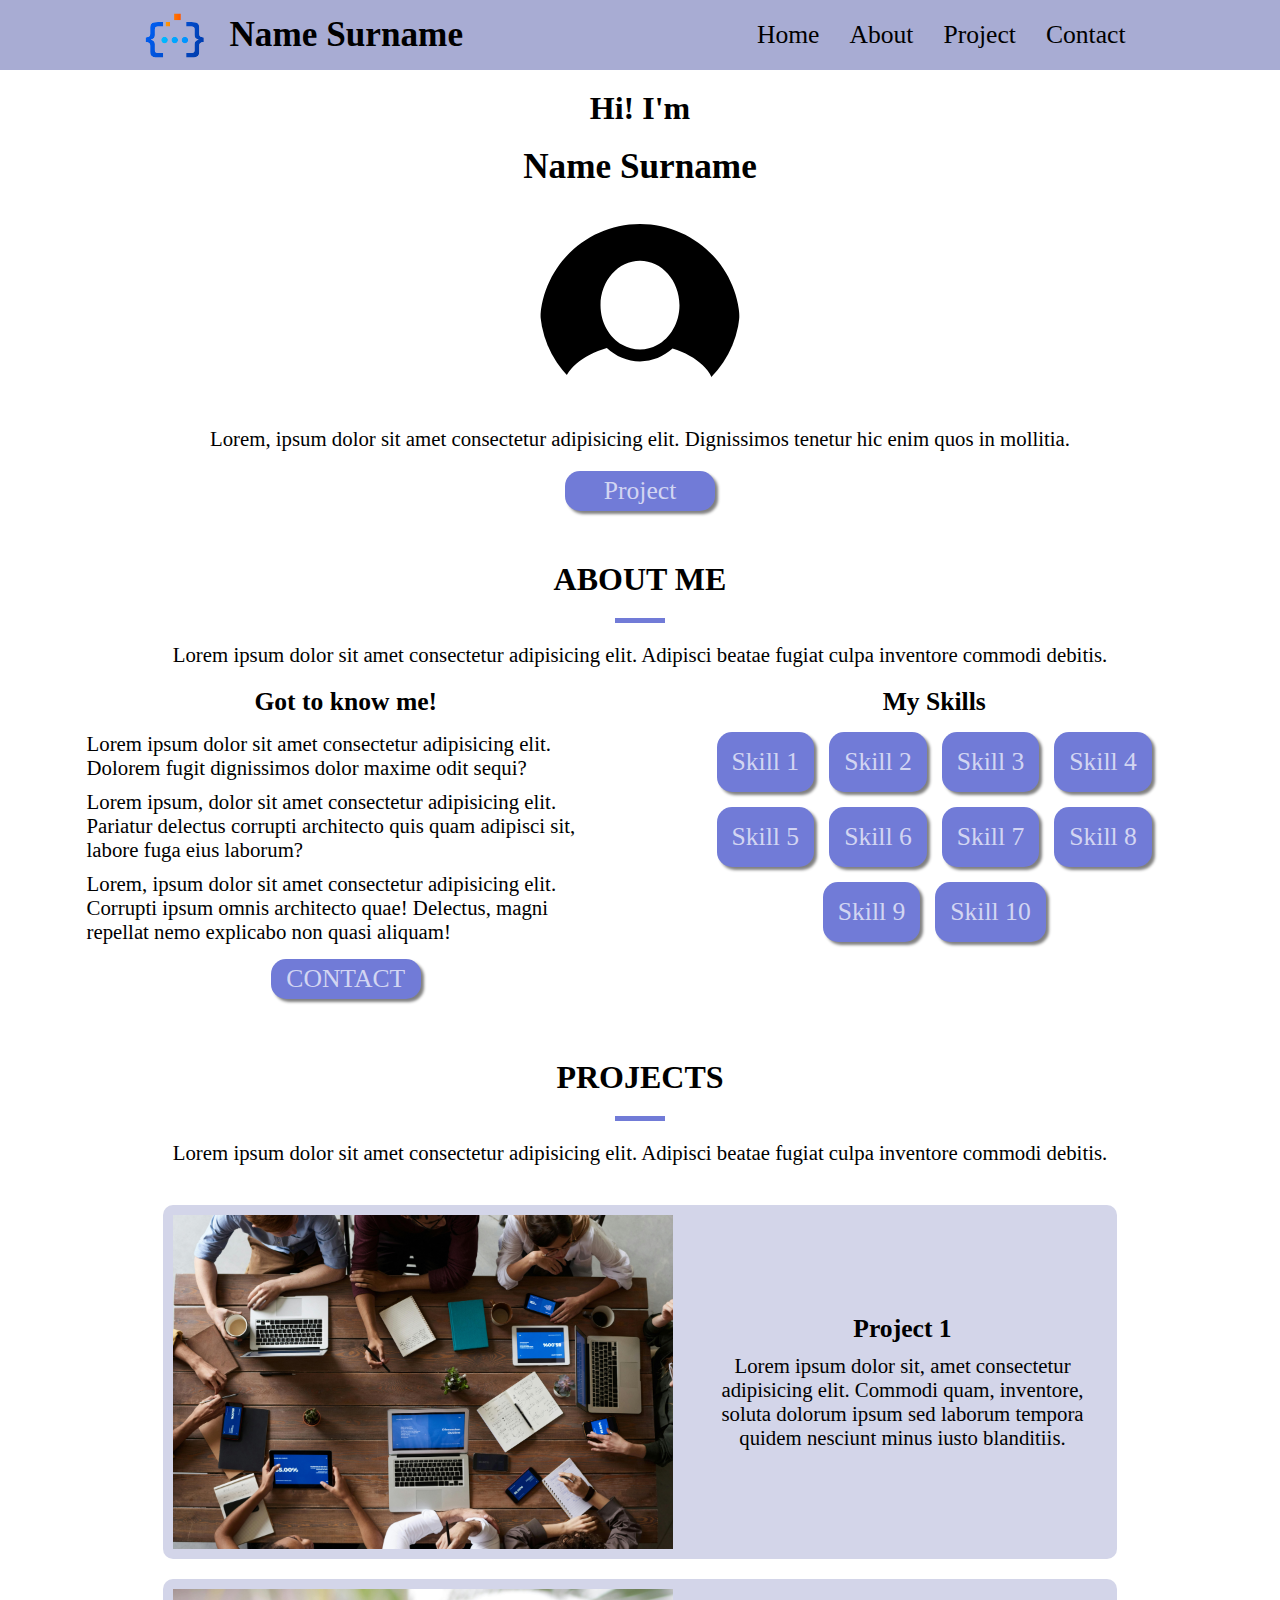
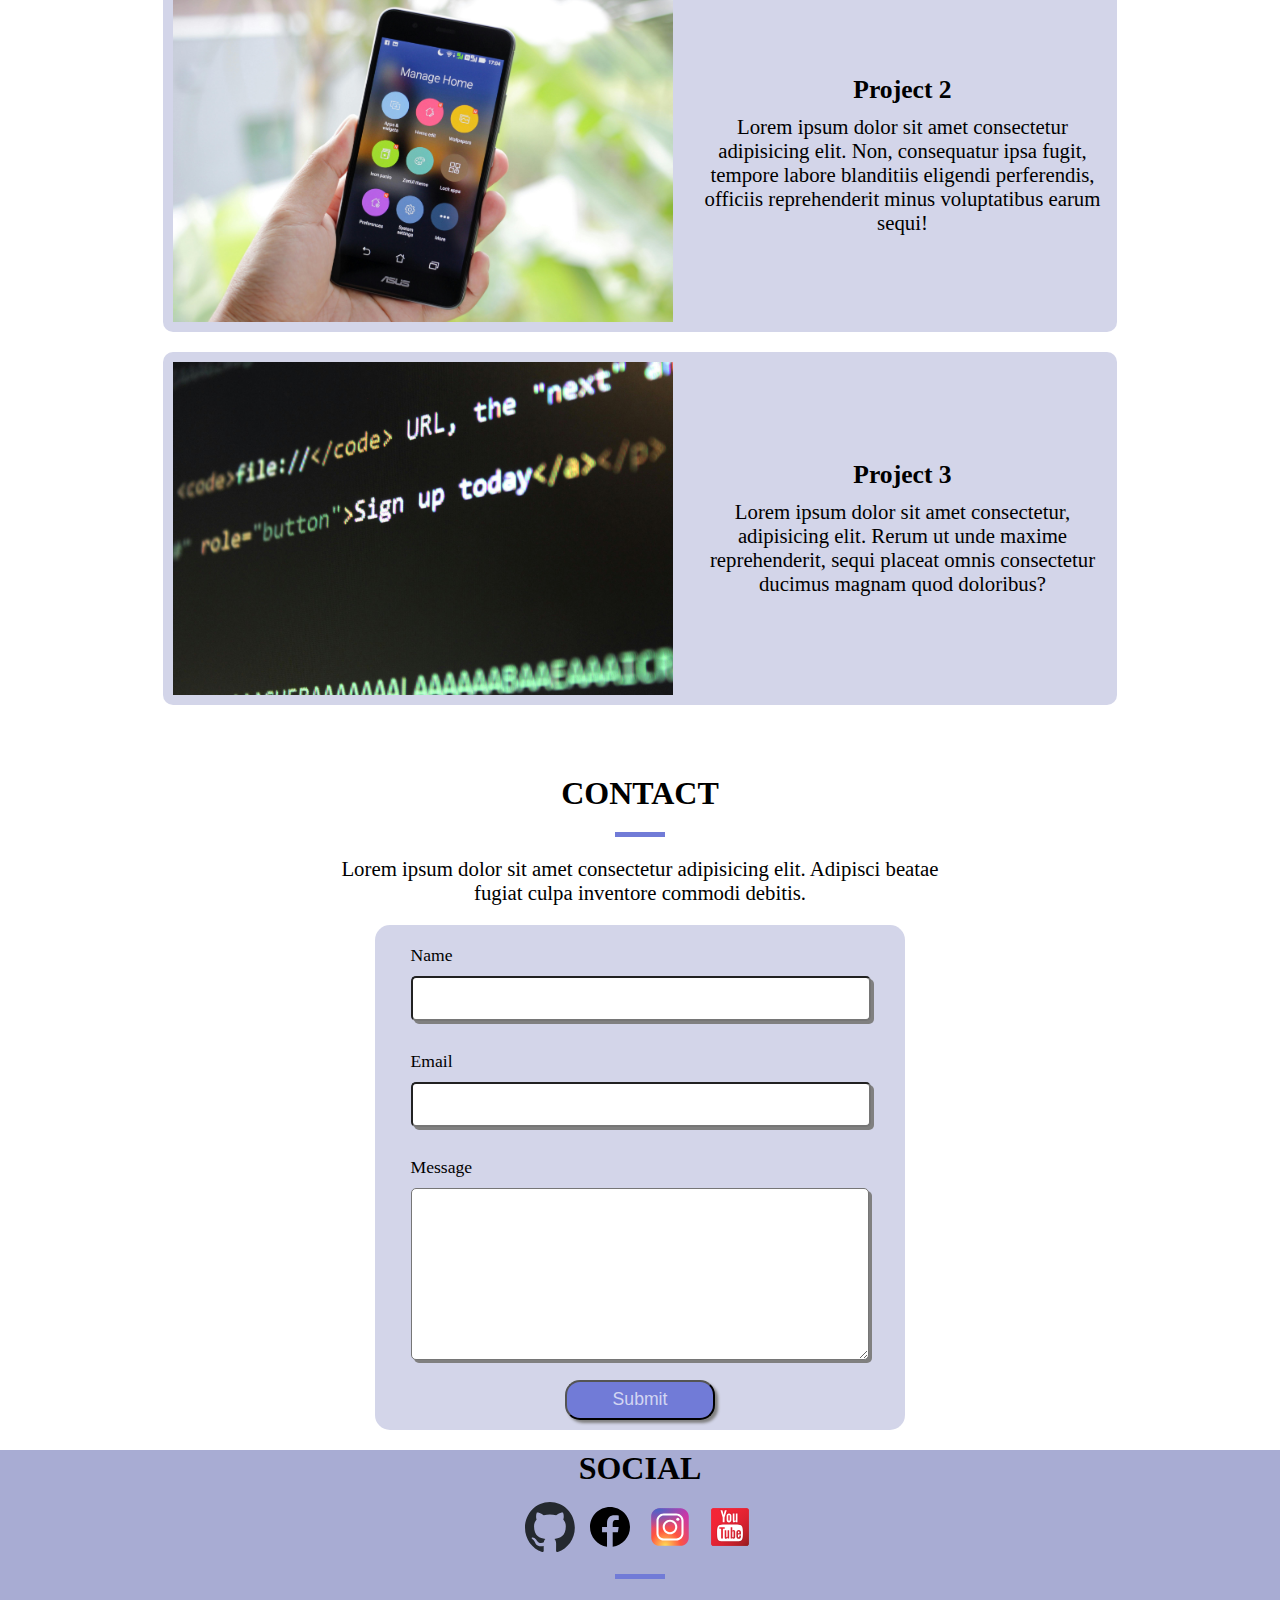
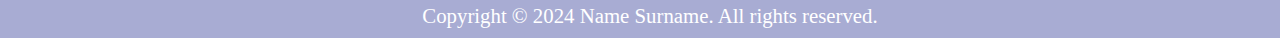
<file: site-1/index.html>
<!DOCTYPE html>
<html lang="en">

<head>
    <meta charset="UTF-8">
    <meta http-equiv="X-UA-Compatible" content="IE=edge">
    <meta name="viewport" content="width=device-width, initial-scale=1.0">
    <link rel="stylesheet" href="./assets/css/styles.css">
    <link rel="icon" type="image/x-icon" href="./assets/img/logo2.svg">
    <script src="./assets/script/index.js" defer></script>
    <title>Title</title>
</head>

<body>
    <header class="header">
        <div class="flex w-100 header_content">
            <a class="flex header_logo" href="./index.html">
                <div class="flex f-center logo-container">
                    <img class="logo_img" src="./assets/img/logo2.svg" alt="logo">
                </div>
                <h1 class="flex logo_text home_title">Name Surname</h1>
            </a>
            <div class="flex f-center header_menu logo-container">
                <img class="menu_img logo1 logo_img" src="./assets/img/hamburger-menu.svg" alt="menu">
                <img class="menu_img logo2 logo_img hide" src="./assets/img/cancel-close-delete-svgrepo-com.svg"
                    alt="menu">
            </div>
            <div class="header-menu-row">
                <ul class="flex f-center menu_list">
                    <li class="menu_item flex f-center home-button"><a class="flex f-center w-100 home-button">Home</a>
                    </li>
                    <li class="menu_item flex f-center about-button"><a
                            class="flex f-center w-100 about-button">About</a></li>
                    <li class="menu_item flex f-center project-button"><a
                            class="flex f-center w-100 project-button">Project</a></li>
                    <li class="menu_item flex f-center contact-button"><a
                            class="flex f-center w-100 contact-button">Contact</a></li>
                </ul>
            </div>
        </div>
        <div class="flex f-center w-100 menu_content hide">
            <ul class="menu_list w-100">
                <li class="menu_item flex f-center home-button"><a class="flex f-center w-100 home-button">Home</a></li>
                <li class="menu_item flex f-center about-button"><a class="flex f-center w-100 about-button">About</a>
                </li>
                <li class="menu_item flex f-center project-button"><a
                        class="flex f-center w-100 project-button">Project</a></li>
                <li class="menu_item flex f-center contact-button"><a
                        class="flex f-center w-100 contact-button">Contact</a></li>
            </ul>
        </div>
    </header>
    <section id="home" class="flex f-column f-center w-90 home_section main-container">
        <h2>Hi! I'm</h2>
        <h1 class="home_title">Name Surname</h1>
        <img src="./assets/img/user-image-background-black.svg" id="profile-img" alt="profile image">
        <p class="subtitle">Lorem, ipsum dolor sit amet consectetur adipisicing elit. Dignissimos tenetur hic enim quos
            in mollitia.</p>
        <a class="button_design project-button">Project
            <!-- <a class="button" href="./#project">Project</a> -->
        </a>
    </section>
    <section id="about">
        <div class="flex f-center f-column w-90 main-container">
            <h2>ABOUT ME</h2>
            <div class="separate-line"></div>
            <p>Lorem ipsum dolor sit amet consectetur adipisicing elit. Adipisci beatae fugiat culpa inventore commodi
                debitis.</p>
            <div class="flex f-column w-100 about-container">
                <div class="flex f-column w-100 about-main">
                    <h3>Got to know me!</h3>
                    <div class="flex f-column w-100 about-p">
                        <p>Lorem ipsum dolor sit amet consectetur adipisicing elit. Dolorem fugit dignissimos dolor
                            maxime
                            odit sequi?</p>
                        <p>Lorem ipsum, dolor sit amet consectetur adipisicing elit. Pariatur delectus corrupti
                            architecto quis quam adipisci sit, labore fuga eius laborum?</p>
                        <p>Lorem, ipsum dolor sit amet consectetur adipisicing elit. Corrupti ipsum omnis architecto
                            quae! Delectus, magni repellat nemo explicabo non quasi aliquam!</p>
                    </div>
                    <a class="button_design contact-button">CONTACT
                        <!-- <a class="button" href="./#contact">CONTACT</a> -->
                    </a>
                </div>
                <div class="flex f-column w-100 about-my-skills">
                    <h3>My Skills</h3>
                    <div class="flex w-100 skills">
                        <div class="flex f-center skills-object">Skill 1</div>
                        <div class="flex f-center skills-object">Skill 2</div>
                        <div class="flex f-center skills-object">Skill 3</div>
                        <div class="flex f-center skills-object">Skill 4</div>
                        <div class="flex f-center skills-object">Skill 5</div>
                        <div class="flex f-center skills-object">Skill 6</div>
                        <div class="flex f-center skills-object">Skill 7</div>
                        <div class="flex f-center skills-object">Skill 8</div>
                        <div class="flex f-center skills-object">Skill 9</div>
                        <div class="flex f-center skills-object">Skill 10</div>
                    </div>
                </div>
            </div>
        </div>
    </section>
    <section id="project">
        <div class="flex f-column w-90 main-container">
            <h2>PROJECTS</h2>
            <div class="separate-line"></div>
            <p>Lorem ipsum dolor sit amet consectetur adipisicing elit. Adipisci beatae fugiat culpa inventore commodi
                debitis.</p>
            <div id="project-container" class="flex w-100 f-column projects main-container">
                <a class="flex f-column project-object w-90 project-element-card">
                    <img src="./assets/img/segnaposto-progetto-1.jpg" class="project-img" alt="placeholder">
                    <div class="flex f-center f-column project-object-text">
                        <h3>Project 1</h3>
                        <p>Lorem ipsum dolor sit, amet consectetur adipisicing elit. Commodi quam, inventore, soluta
                            dolorum ipsum sed laborum tempora quidem nesciunt minus iusto blanditiis.</p>
                    </div>
                </a>
                <a class="flex f-column project-object w-90 project-element-card">
                    <img src="./assets/img/segnaposto-progetto-2.jpg" class="project-img" alt="placeholder">
                    <div class="flex f-center f-column project-object-text">
                        <h3>Project 2</h3>
                        <p>Lorem ipsum dolor sit amet consectetur adipisicing elit. Non, consequatur ipsa fugit, tempore
                            labore blanditiis eligendi perferendis, officiis reprehenderit minus voluptatibus earum
                            sequi!</p>
                    </div>
                </a>
                <a class="flex f-column project-object w-90 project-element-card">
                    <img src="./assets/img/segnaposto-progetto-3.jpg" class="project-img" alt="placeholder">
                    <div class="flex f-center f-column project-object-text">
                        <h3>Project 3</h3>
                        <p>Lorem ipsum dolor sit amet consectetur, adipisicing elit. Rerum ut unde maxime reprehenderit,
                            sequi placeat omnis consectetur ducimus magnam quod doloribus?</p>
                    </div>
                </a>
            </div>
        </div>
    </section>
    <section id="contact">
        <div class="flex f-column w-90 main-container">
            <h2>CONTACT</h2>
            <div class="separate-line"></div>
            <p>Lorem ipsum dolor sit amet consectetur adipisicing elit. Adipisci beatae fugiat culpa inventore commodi
                debitis.</p>
            <form class="flex f-column form-container">
                <div class="flex f-column form-element w-90">
                    <label for="name">Name</label>
                    <input type="text" name="name" id="name" required>
                </div>
                <div class="flex f-column form-element w-90">
                    <label for="email">Email</label>
                    <input type="email" name="email" id="email" required email>
                </div>
                <div class="flex f-column form-element w-90">
                    <label for="message">Message</label>
                    <textarea name="message" id="message" required></textarea>
                </div>
                <div class="flex f-center form-buttons w-100">
                    <button class="button_design" submit>Submit</button>
                </div>
            </form>
        </div>
    </section>
    <footer class="flex f-center footer">
        <div class="flex f-column main-footer-container">
            <h2>SOCIAL</h2>
            <div class="flex f-center w-100 footer-social ">
                <div class="footer-logo">
                    <a href="https://github.com/"><img src="./assets/img/github-mark.svg" alt="logo"></a>
                </div>
                <div class="footer-logo">
                    <a href="https://www.facebook.com/"><img src="./assets/img/facebnook-1.svg" alt="logo"></a>
                </div>
                <div class="footer-logo">
                    <a href="https://www.instagram.com/"><img src="./assets/img/instagram-1.svg" alt="logo"></a>
                </div>
                <div class="footer-logo">
                    <a href="https://www.youtube.com/"><img src="./assets/img/youtube-1.svg" alt="logo"></a>
                </div>
            </div>
            <div class="separate-line"></div>
            <div id="copyright" class="footer-text">
                <p>Copyright © 2024 Name Surname. All rights reserved.</p>
            </div>
        </div>
    </footer>
</body>

</html>
</file>
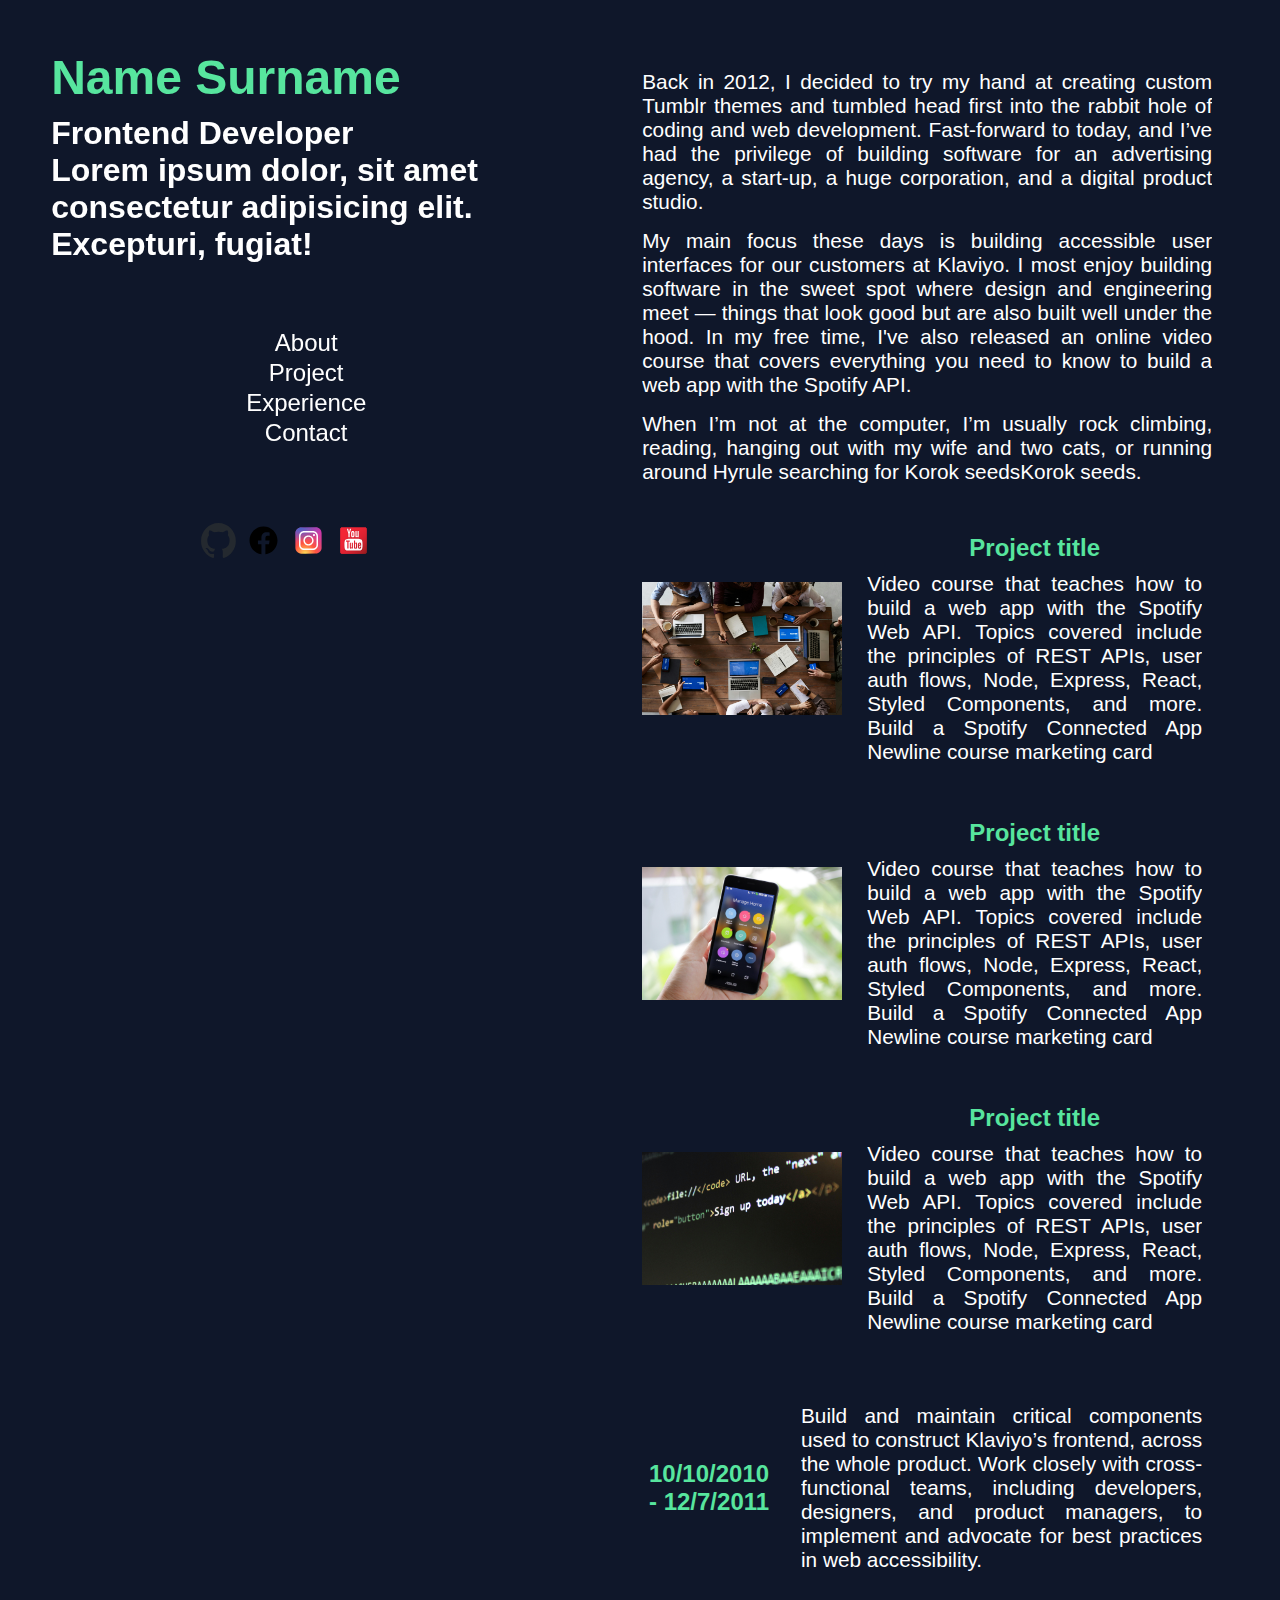
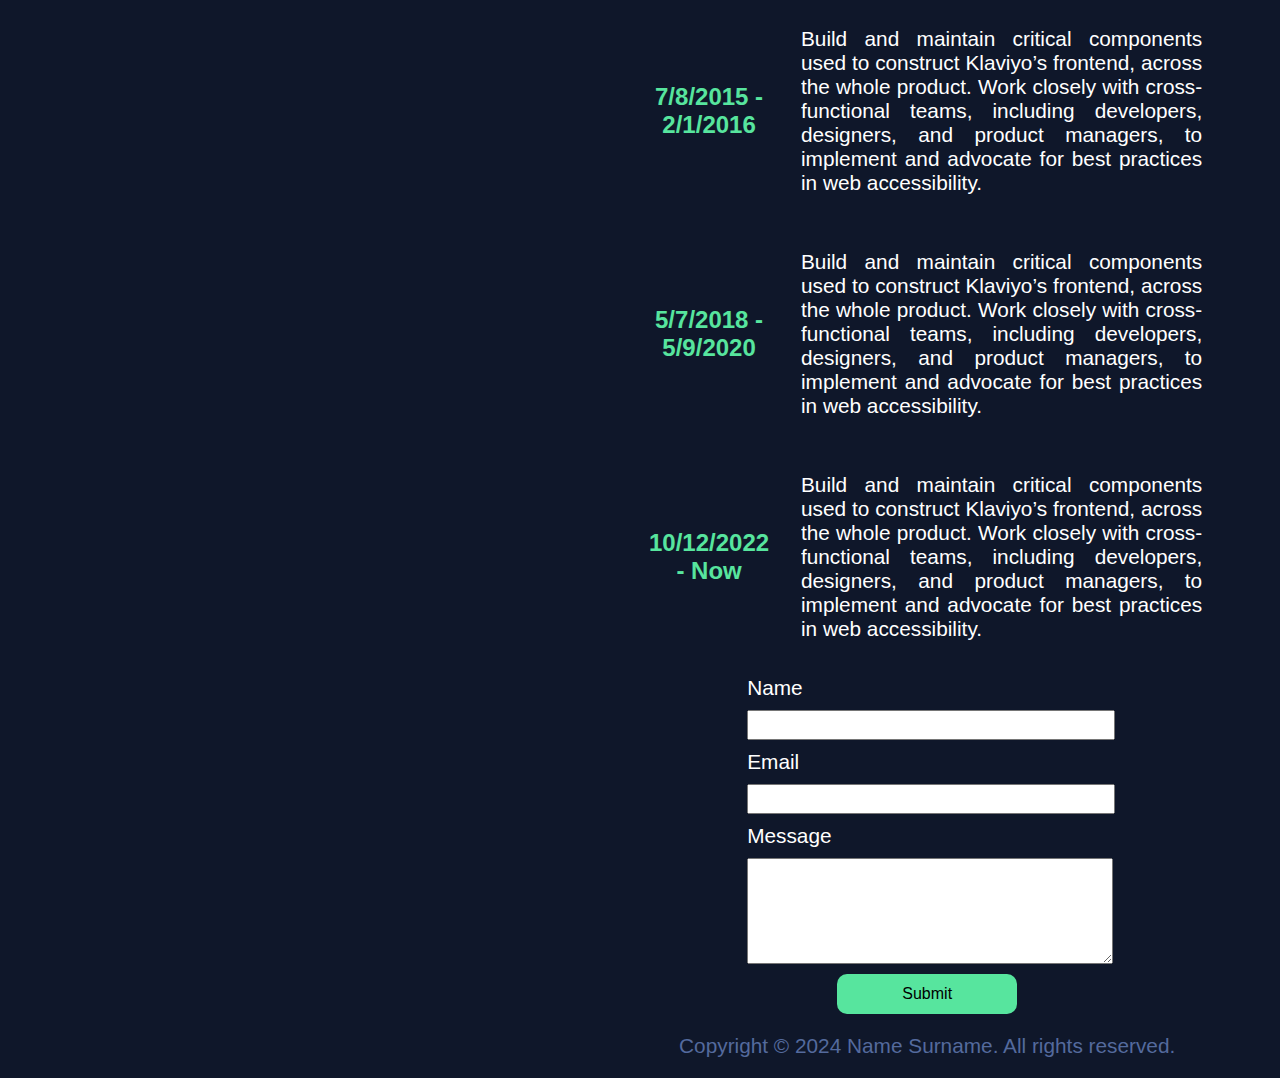
<file: site-2/index.html>
<!DOCTYPE html>
<html lang="en">

<head>
    <meta charset="UTF-8">
    <meta http-equiv="X-UA-Compatible" content="IE=edge">
    <meta name="viewport" content="width=device-width, initial-scale=1.0">
    <link rel="stylesheet" href="./assets/css/styles.css">
    <script src="./assets/script/index.js" defer></script>
    <title class="home_title">Title</title>
</head>

<body>
    <header class="title-card">
        <div class="title-card-text">
            <h1 class="home_title">Name Surname</h1>
            <h2 class="subtitle">Frontend Developer <br>
                Lorem ipsum dolor, sit amet consectetur adipisicing elit. Excepturi, fugiat!</h2>
        </div>
        <nav class="title-card-nav">
            <ul>
                <li id="aboutButton">About</li>
                <li id="projectButton">Project</li>
                <li id="experienceButton">Experience</li>
                <li id="contactButton">Contact</li>
            </ul>
        </nav>
        <div class="title-card-social">
            <a href="https://github.com/" target="_blank"><img src="./assets/img/github-mark.svg" alt="logo"></a>
            <a href="https://www.facebook.com/" target="_blank"> <img src="./assets/img/facebnook-1.svg" alt="logo"></a>
            <a href="https://www.instagram.com/" target="_blank"> <img src="./assets/img/instagram-1.svg"
                    alt="logo"></a>
            <a href="https://www.youtube.com/" target="_blank"> <img src="./assets/img/youtube-1.svg" alt="logo"></a>
        </div>
    </header>
    <main>
        <section class="about" id="about">
            <div class="section-title">
                <h2>About</h2>
            </div>
            <div class="section-container">
                <p>Back in 2012, I decided to try my hand at creating custom Tumblr themes and tumbled head first into
                    the rabbit hole of coding and web development. Fast-forward to today, and I’ve had the privilege of
                    building software for an advertising agency, a start-up, a huge corporation, and a digital product
                    studio.</p>
                <p>My main focus these days is building accessible user interfaces for our customers at Klaviyo. I most
                    enjoy building software in the sweet spot where design and engineering meet — things that look good
                    but are also built well under the hood. In my free time, I've also released an online video course
                    that covers everything you need to know to build a web app with the Spotify API.</p>
                <p>When I’m not at the computer, I’m usually rock climbing, reading, hanging out with my wife and two
                    cats, or running around Hyrule searching for Korok seedsKorok seeds.</p>
            </div>
        </section>
        <section class="project" id="project">
            <div class="section-title">
                <h2>Project</h2>
            </div>
            <div id="project-container" class="section-container">
                <a class="project-object project-element-card">
                    <!-- <div class="image-container"> -->
                    <img src="./assets/img/segnaposto-progetto-1.jpg" alt="none">
                    <div class="project-text">
                        <h3>Project title</h3>
                        <p>Video course that teaches how to build a web app with the Spotify Web API. Topics covered
                            include the principles of REST APIs, user auth flows, Node, Express, React, Styled
                            Components, and more.
                            Build a Spotify Connected App Newline course marketing card</p>
                    </div>
                </a>
                <a class="project-object project-element-card">
                    <img src="./assets/img/segnaposto-progetto-2.jpg" alt="none">
                    <div class="project-text">
                        <h3>Project title</h3>
                        <p>Video course that teaches how to build a web app with the Spotify Web API. Topics covered
                            include the principles of REST APIs, user auth flows, Node, Express, React, Styled
                            Components, and more.
                            Build a Spotify Connected App Newline course marketing card</p>
                    </div>
                </a>
                <a class="project-object project-element-card">
                    <img src="./assets/img/segnaposto-progetto-3.jpg" alt="none">
                    <div class="project-text">
                        <h3>Project title</h3>
                        <p>Video course that teaches how to build a web app with the Spotify Web API. Topics covered
                            include the principles of REST APIs, user auth flows, Node, Express, React, Styled
                            Components, and more.
                            Build a Spotify Connected App Newline course marketing card</p>
                    </div>
                </a>
            </div>
        </section>
        <section class="experience" id="experience">
            <div class="section-title">
                <h2>Experience</h2>
            </div>
            <div class="section-container">
                <div class="project-object">
                    <h4>10/10/2010 - 12/7/2011</h4>
                    <div class="project-text">
                        <p>Build and maintain critical components used to construct Klaviyo’s frontend, across the whole
                            product. Work closely with cross-functional teams, including developers, designers, and
                            product
                            managers, to implement and advocate for best practices in web accessibility.</p>
                    </div>
                </div>
                <div class="project-object">
                    <h4>7/8/2015 - 2/1/2016</h4>
                    <div class="project-text">
                        <p>Build and maintain critical components used to construct Klaviyo’s frontend, across the whole
                            product. Work closely with cross-functional teams, including developers, designers, and
                            product
                            managers, to implement and advocate for best practices in web accessibility.</p>
                    </div>
                </div>
                <div class="project-object">
                    <h4>5/7/2018 - 5/9/2020</h4>
                    <div class="project-text">
                        <p>Build and maintain critical components used to construct Klaviyo’s frontend, across the whole
                            product. Work closely with cross-functional teams, including developers, designers, and
                            product
                            managers, to implement and advocate for best practices in web accessibility.</p>

                    </div>
                </div>
                <div class="project-object">
                    <h4>10/12/2022 - Now</h4>
                    <div class="project-text">
                        <p>Build and maintain critical components used to construct Klaviyo’s frontend, across the whole
                            product. Work closely with cross-functional teams, including developers, designers, and
                            product
                            managers, to implement and advocate for best practices in web accessibility.</p>
                    </div>
                </div>
            </div>

        </section>
        <section class="contact" id="contact">
            <div class="section-title">
                <h2>Contact</h2>
            </div>
            <form class="form-container">
                <div class="form-input">
                    <label for="name">Name</label>
                    <input type="text" name="name" id="name" required>
                </div>
                <div class="form-input">
                    <label for="email">Email</label>
                    <input type="email" name="email" id="email" required email>
                </div>
                <div class="form-input">
                    <label for="message">Message</label>
                    <textarea name="message" id="message" required></textarea>
                </div>
                <div class="form-input">
                    <button class="button_design" id="submit-button" submit>Submit</button>
                </div>
            </form>
        </section>
        <footer class="footer">
            <div class="footer-text">
                <p>Copyright © 2024 Name Surname. All rights reserved.</p>
            </div>
        </footer>
    </main>
</body>

</html>
</file>
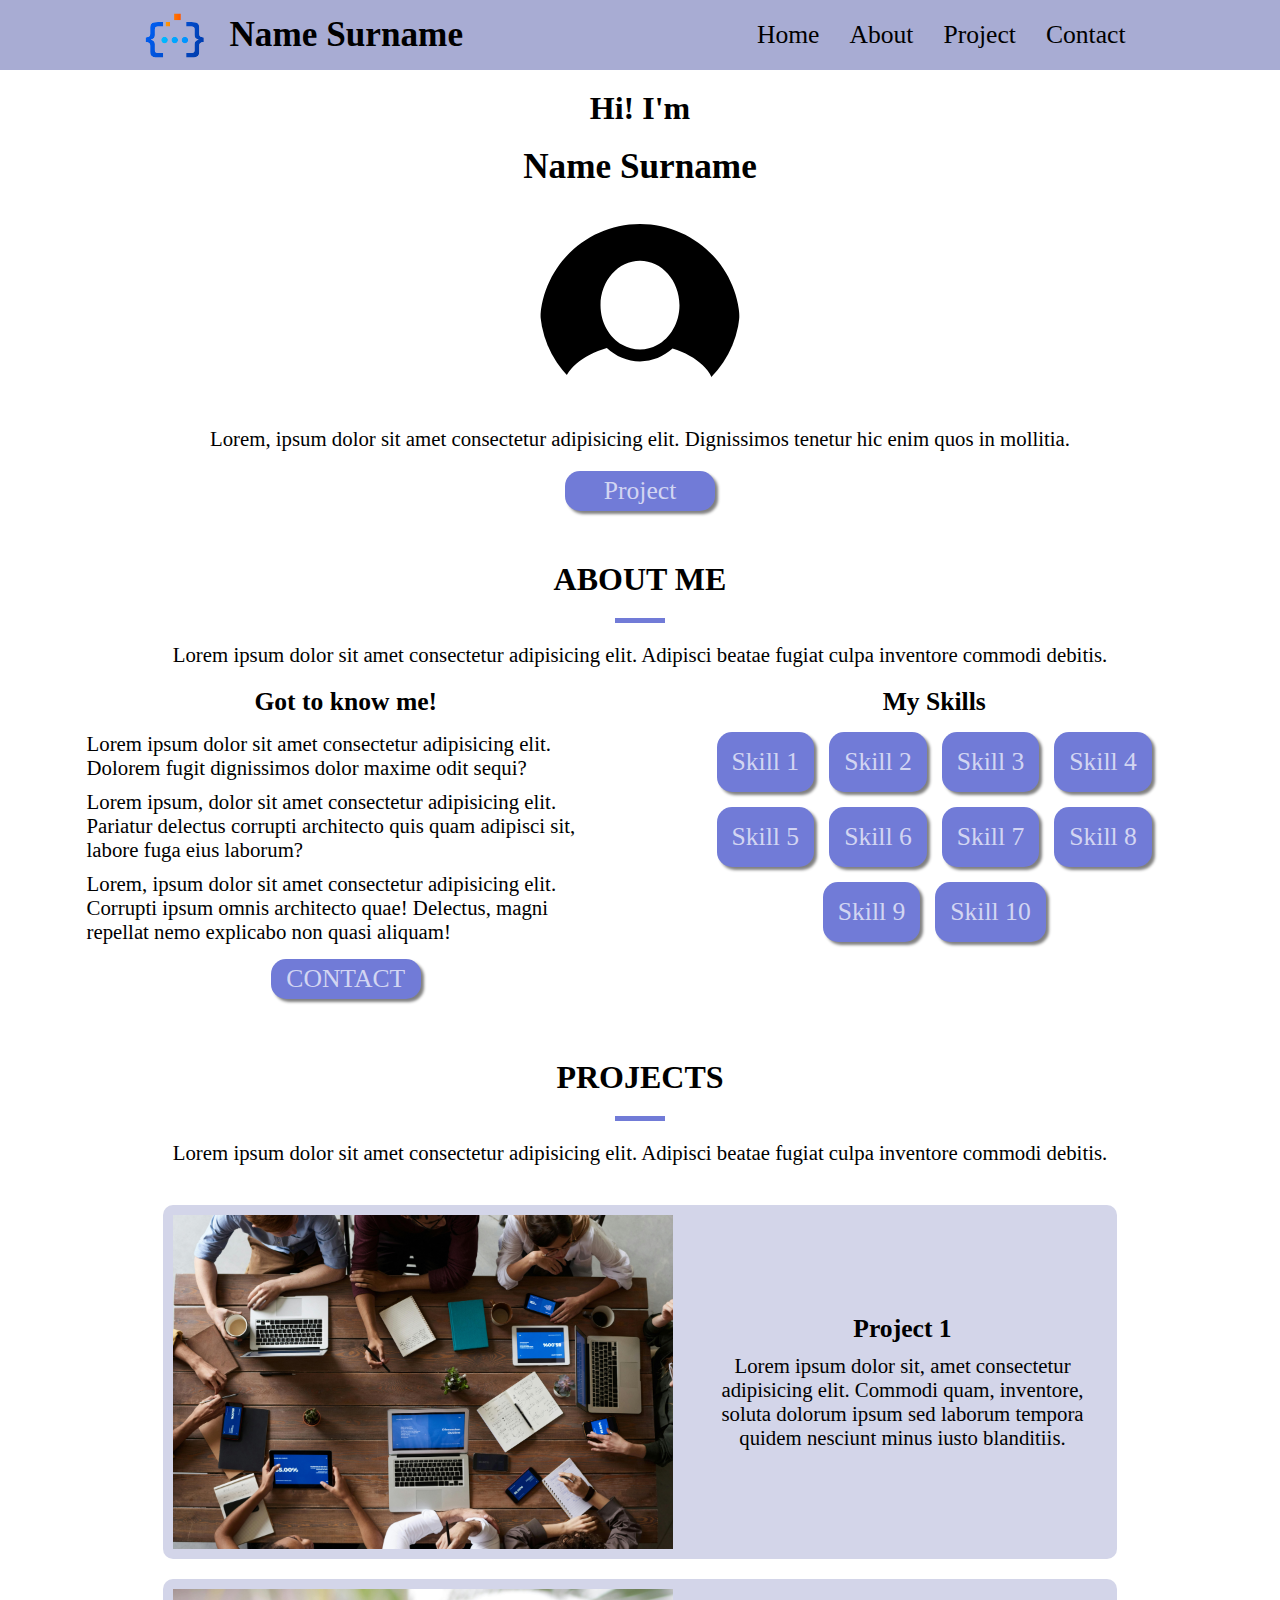
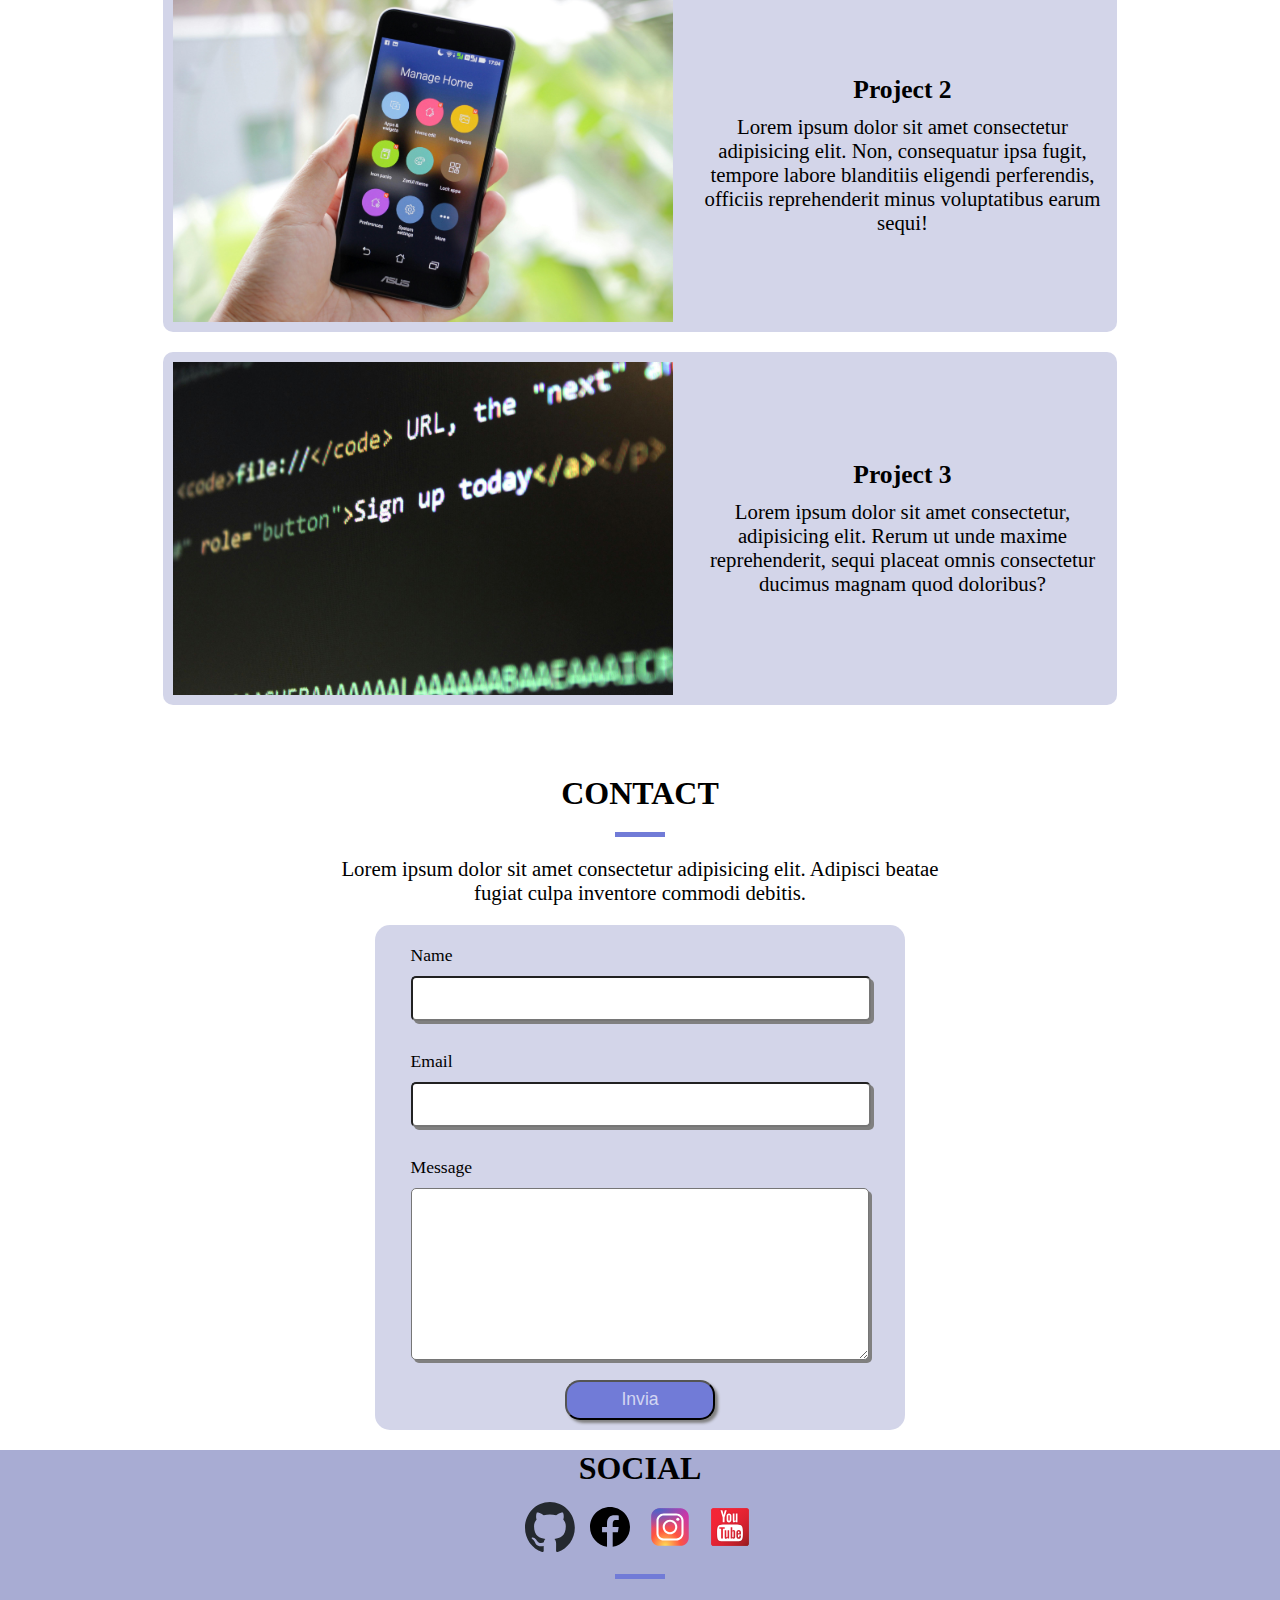
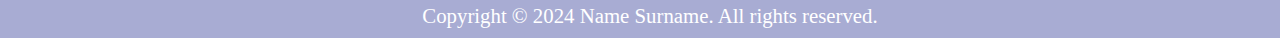
<file: sito1/index.html>
<!DOCTYPE html>
<html lang="en">

<head>
    <meta charset="UTF-8">
    <meta http-equiv="X-UA-Compatible" content="IE=edge">
    <meta name="viewport" content="width=device-width, initial-scale=1.0">
    <link rel="stylesheet" href="./assets/css/styles.css">
    <link rel="icon" type="image/x-icon" href="./assets/img/logo2.svg">
    <script src="./assets/script/index.js" defer></script>
    <title>Title</title>
</head>

<body>
    <header class="header">
        <div class="flex w-100 header_content">
            <a class="flex header_logo" href="./index.html">
                <div class="flex f-center logo-container">
                    <img class="logo_img" src="./assets/img/logo2.svg" alt="logo">
                </div>
                <h1 class="flex logo_text home_title">Name Surname</h1>
            </a>
            <div class="flex f-center header_menu logo-container">
                <img class="menu_img logo1 logo_img" src="./assets/img/hamburger-menu.svg" alt="menu">
                <img class="menu_img logo2 logo_img hide" src="./assets/img/cancel-close-delete-svgrepo-com.svg"
                    alt="menu">
            </div>
            <div class="header-menu-row">
                <ul class="flex f-center menu_list">
                    <li class="menu_item flex f-center home-button"><a class="flex f-center w-100 home-button">Home</a>
                    </li>
                    <li class="menu_item flex f-center about-button"><a
                            class="flex f-center w-100 about-button">About</a></li>
                    <li class="menu_item flex f-center project-button"><a
                            class="flex f-center w-100 project-button">Project</a></li>
                    <li class="menu_item flex f-center contact-button"><a
                            class="flex f-center w-100 contact-button">Contact</a></li>
                </ul>
            </div>
        </div>
        <div class="flex f-center w-100 menu_content hide">
            <ul class="menu_list w-100">
                <li class="menu_item flex f-center home-button"><a class="flex f-center w-100 home-button">Home</a></li>
                <li class="menu_item flex f-center about-button"><a class="flex f-center w-100 about-button">About</a>
                </li>
                <li class="menu_item flex f-center project-button"><a
                        class="flex f-center w-100 project-button">Project</a></li>
                <li class="menu_item flex f-center contact-button"><a
                        class="flex f-center w-100 contact-button">Contact</a></li>
            </ul>
        </div>
    </header>
    <section id="home" class="flex f-column f-center w-90 home_section main-container">
        <h2>Hi! I'm</h2>
        <h1 class="home_title">Name Surname</h1>
        <img src="./assets/img/user-image-background-black.svg" id="profile-img" alt="profile image">
        <p class="subtitle">Lorem, ipsum dolor sit amet consectetur adipisicing elit. Dignissimos tenetur hic enim quos
            in mollitia.</p>
        <a class="button_design project-button">Project
            <!-- <a class="button" href="./#project">Project</a> -->
        </a>
    </section>
    <section id="about">
        <div class="flex f-center f-column w-90 main-container">
            <h2>ABOUT ME</h2>
            <div class="separate-line"></div>
            <p>Lorem ipsum dolor sit amet consectetur adipisicing elit. Adipisci beatae fugiat culpa inventore commodi
                debitis.</p>
            <div class="flex f-column w-100 about-container">
                <div class="flex f-column w-100 about-main">
                    <h3>Got to know me!</h3>
                    <div class="flex f-column w-100 about-p">
                        <p>Lorem ipsum dolor sit amet consectetur adipisicing elit. Dolorem fugit dignissimos dolor
                            maxime
                            odit sequi?</p>
                        <p>Lorem ipsum, dolor sit amet consectetur adipisicing elit. Pariatur delectus corrupti
                            architecto quis quam adipisci sit, labore fuga eius laborum?</p>
                        <p>Lorem, ipsum dolor sit amet consectetur adipisicing elit. Corrupti ipsum omnis architecto
                            quae! Delectus, magni repellat nemo explicabo non quasi aliquam!</p>
                    </div>
                    <a class="button_design contact-button">CONTACT
                        <!-- <a class="button" href="./#contact">CONTACT</a> -->
                    </a>
                </div>
                <div class="flex f-column w-100 about-my-skills">
                    <h3>My Skills</h3>
                    <div class="flex w-100 skills">
                        <div class="flex f-center skills-object">Skill 1</div>
                        <div class="flex f-center skills-object">Skill 2</div>
                        <div class="flex f-center skills-object">Skill 3</div>
                        <div class="flex f-center skills-object">Skill 4</div>
                        <div class="flex f-center skills-object">Skill 5</div>
                        <div class="flex f-center skills-object">Skill 6</div>
                        <div class="flex f-center skills-object">Skill 7</div>
                        <div class="flex f-center skills-object">Skill 8</div>
                        <div class="flex f-center skills-object">Skill 9</div>
                        <div class="flex f-center skills-object">Skill 10</div>
                    </div>
                </div>
            </div>
        </div>
    </section>
    <section id="project">
        <div class="flex f-column w-90 main-container">
            <h2>PROJECTS</h2>
            <div class="separate-line"></div>
            <p>Lorem ipsum dolor sit amet consectetur adipisicing elit. Adipisci beatae fugiat culpa inventore commodi
                debitis.</p>
            <div id="project-container" class="flex w-100 f-column projects main-container">
                <a class="flex f-column project-object w-90 project-element-card">
                    <img src="./assets/img/segnaposto-progetto-1.jpg" class="project-img" alt="placeholder">
                    <div class="flex f-center f-column project-object-text">
                        <h3>Project 1</h3>
                        <p>Lorem ipsum dolor sit, amet consectetur adipisicing elit. Commodi quam, inventore, soluta
                            dolorum ipsum sed laborum tempora quidem nesciunt minus iusto blanditiis.</p>
                    </div>
                </a>
                <a class="flex f-column project-object w-90 project-element-card">
                    <img src="./assets/img/segnaposto-progetto-2.jpg" class="project-img" alt="placeholder">
                    <div class="flex f-center f-column project-object-text">
                        <h3>Project 2</h3>
                        <p>Lorem ipsum dolor sit amet consectetur adipisicing elit. Non, consequatur ipsa fugit, tempore
                            labore blanditiis eligendi perferendis, officiis reprehenderit minus voluptatibus earum
                            sequi!</p>
                    </div>
                </a>
                <a class="flex f-column project-object w-90 project-element-card">
                    <img src="./assets/img/segnaposto-progetto-3.jpg" class="project-img" alt="placeholder">
                    <div class="flex f-center f-column project-object-text">
                        <h3>Project 3</h3>
                        <p>Lorem ipsum dolor sit amet consectetur, adipisicing elit. Rerum ut unde maxime reprehenderit,
                            sequi placeat omnis consectetur ducimus magnam quod doloribus?</p>
                    </div>
                </a>
            </div>
        </div>
    </section>
    <section id="contact">
        <div class="flex f-column w-90 main-container">
            <h2>CONTACT</h2>
            <div class="separate-line"></div>
            <p>Lorem ipsum dolor sit amet consectetur adipisicing elit. Adipisci beatae fugiat culpa inventore commodi
                debitis.</p>
            <form class="flex f-column form-container">
                <div class="flex f-column form-element w-90">
                    <label for="name">Name</label>
                    <input type="text" name="name" id="name" required>
                </div>
                <div class="flex f-column form-element w-90">
                    <label for="email">Email</label>
                    <input type="email" name="email" id="email" required email>
                </div>
                <div class="flex f-column form-element w-90">
                    <label for="message">Message</label>
                    <textarea name="message" id="message" required></textarea>
                </div>
                <div class="flex f-center form-buttons w-100">
                    <button class="button_design" submit>Invia</button>
                </div>
            </form>
        </div>
    </section>
    <footer class="flex f-center footer">
        <div class="flex f-column main-footer-container">
            <h2>SOCIAL</h2>
            <div class="flex f-center w-100 footer-social ">
                <div class="footer-logo">
                    <a href="https://github.com/"><img src="./assets/img/github-mark.svg" alt="logo"></a>
                </div>
                <div class="footer-logo">
                    <a href="https://www.facebook.com/"><img src="./assets/img/facebnook-1.svg" alt="logo"></a>
                </div>
                <div class="footer-logo">
                    <a href="https://www.instagram.com/"><img src="./assets/img/instagram-1.svg" alt="logo"></a>
                </div>
                <div class="footer-logo">
                    <a href="https://www.youtube.com/"><img src="./assets/img/youtube-1.svg" alt="logo"></a>
                </div>
            </div>
            <div class="separate-line"></div>
            <div id="copyright" class="footer-text">
                <p>Copyright © 2024 Name Surname. All rights reserved.</p>
            </div>
        </div>
    </footer>
</body>

</html>
</file>
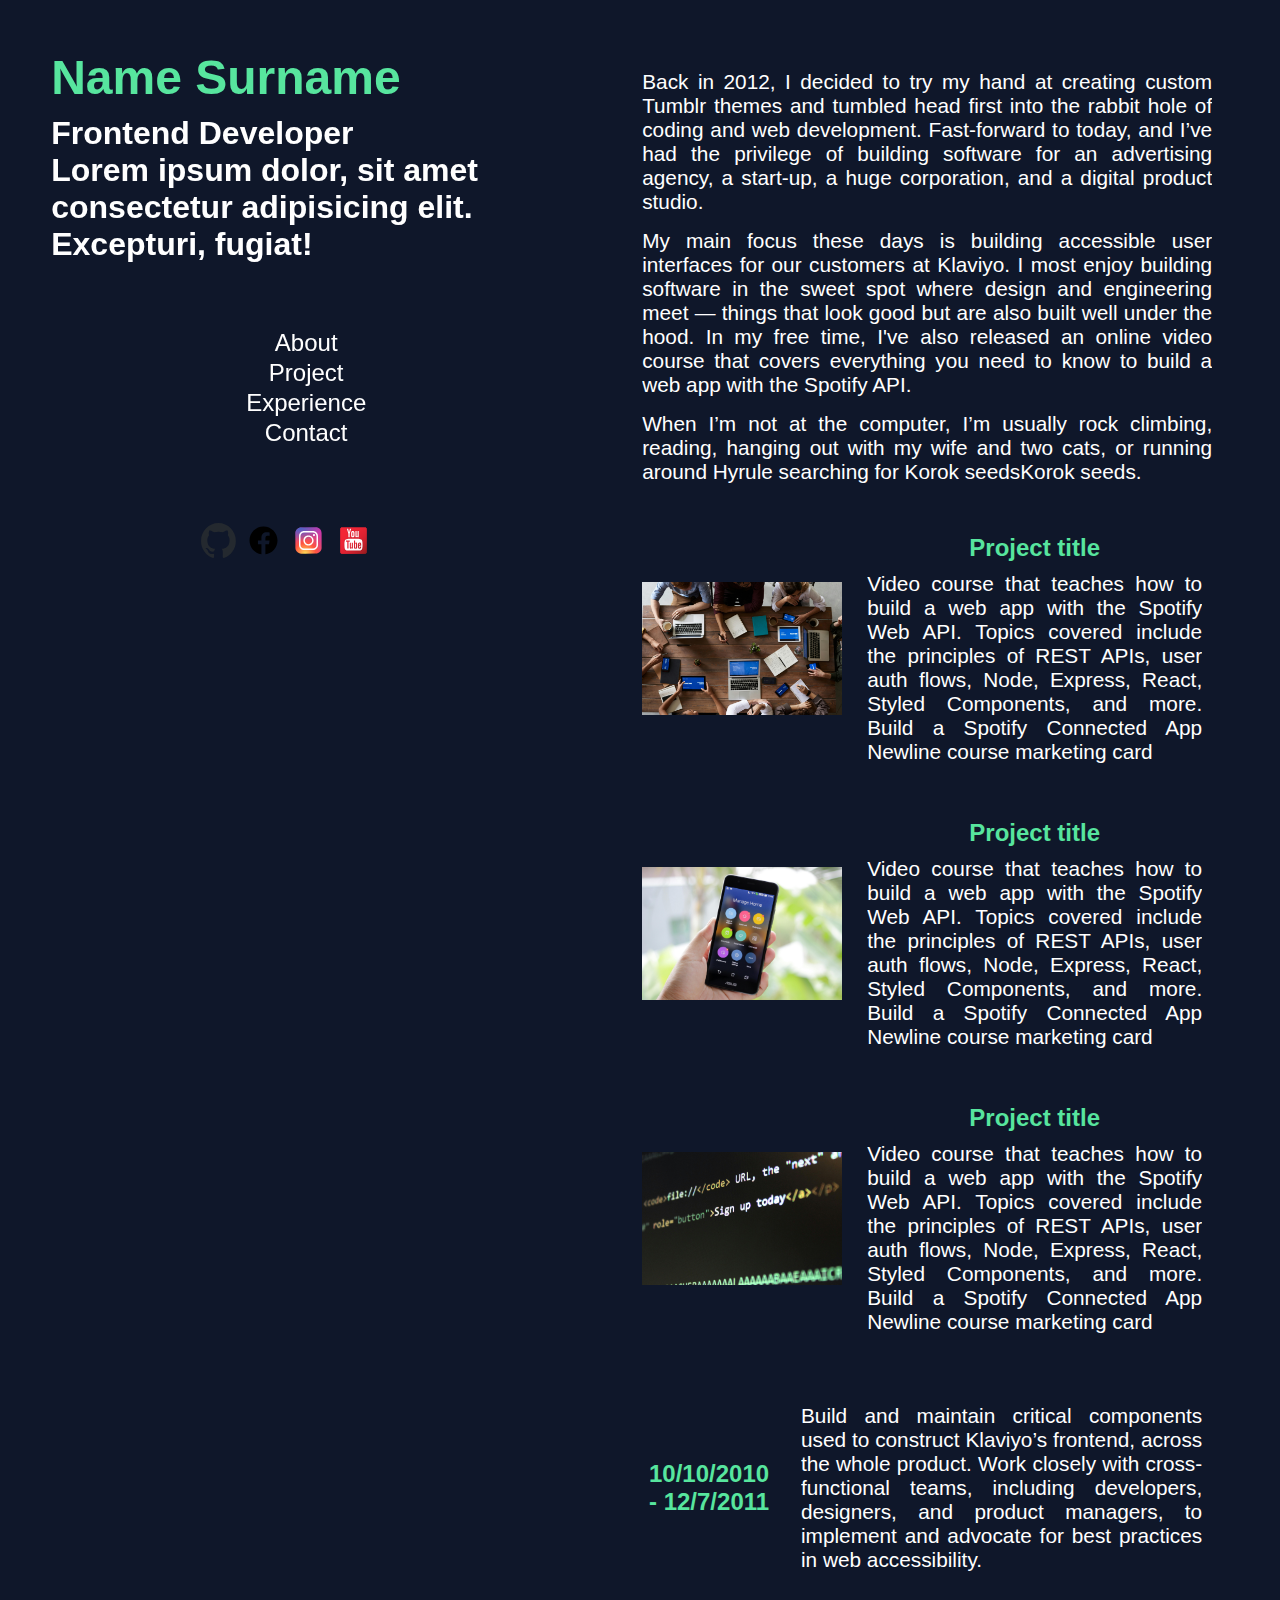
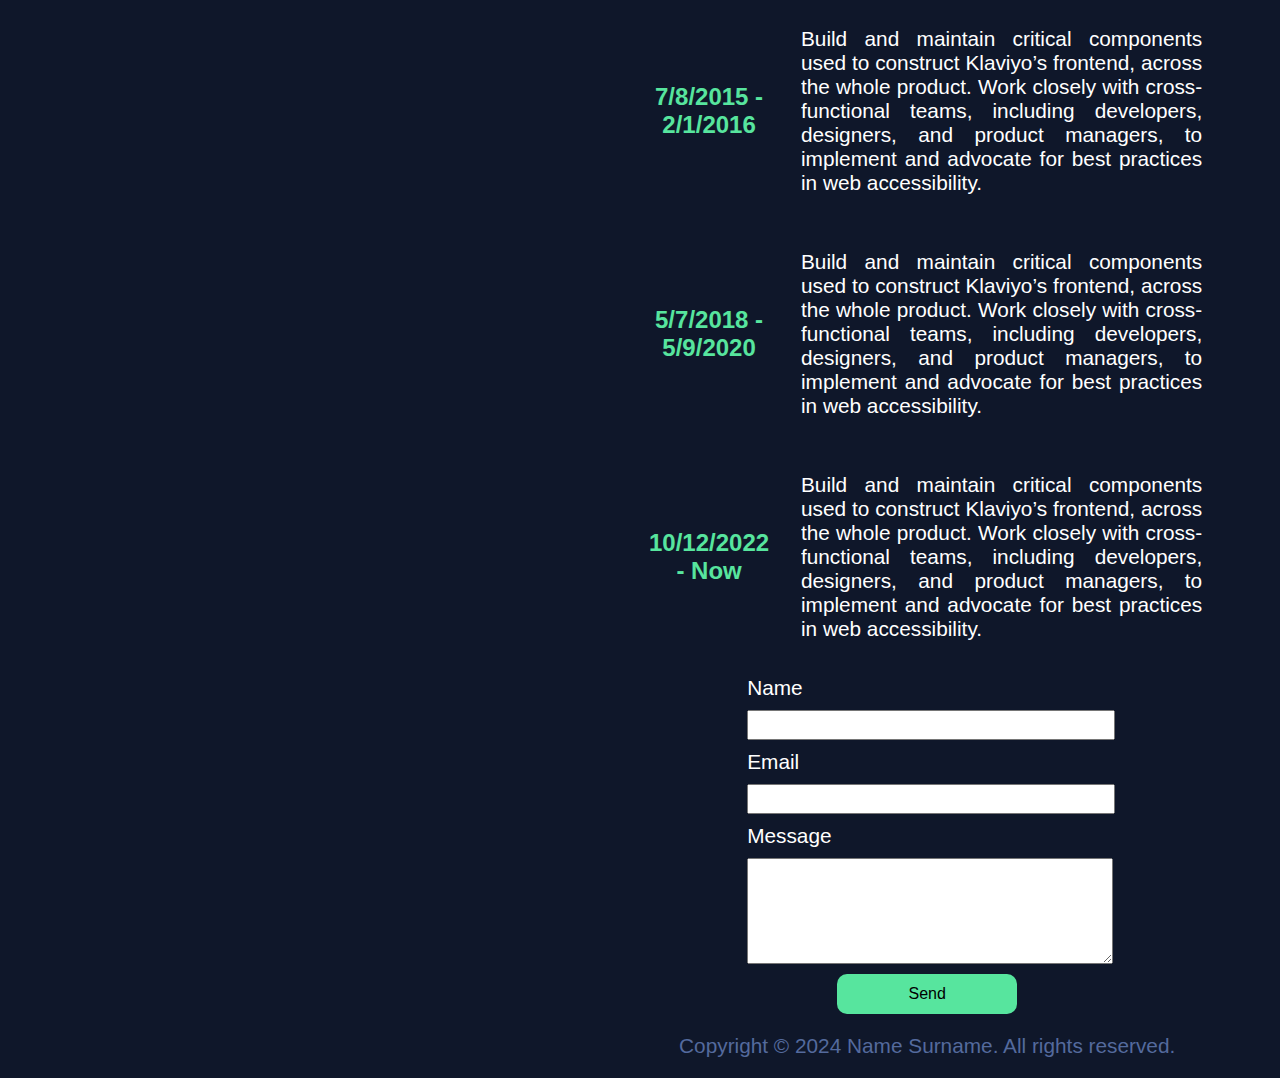
<file: sito2/index.html>
<!DOCTYPE html>
<html lang="en">

<head>
    <meta charset="UTF-8">
    <meta http-equiv="X-UA-Compatible" content="IE=edge">
    <meta name="viewport" content="width=device-width, initial-scale=1.0">
    <link rel="stylesheet" href="./assets/css/styles.css">
    <script src="./assets/script/index.js" defer></script>
    <title class="home_title">Title</title>
</head>

<body>
    <header class="title-card">
        <div class="title-card-text">
            <h1 class="home_title">Name Surname</h1>
            <h2 class="subtitle">Frontend Developer <br>
                Lorem ipsum dolor, sit amet consectetur adipisicing elit. Excepturi, fugiat!</h2>
        </div>
        <nav class="title-card-nav">
            <ul>
                <li id="aboutButton">About</li>
                <li id="projectButton">Project</li>
                <li id="experienceButton">Experience</li>
                <li id="contactButton">Contact</li>
            </ul>
        </nav>
        <div class="title-card-social">
            <a href="https://github.com/" target="_blank"><img src="./assets/img/github-mark.svg" alt="logo"></a>
            <a href="https://www.facebook.com/" target="_blank"> <img src="./assets/img/facebnook-1.svg" alt="logo"></a>
            <a href="https://www.instagram.com/" target="_blank"> <img src="./assets/img/instagram-1.svg"
                    alt="logo"></a>
            <a href="https://www.youtube.com/" target="_blank"> <img src="./assets/img/youtube-1.svg" alt="logo"></a>
        </div>
    </header>
    <main>
        <section class="about" id="about">
            <div class="section-title">
                <h2>About</h2>
            </div>
            <div class="section-container">
                <p>Back in 2012, I decided to try my hand at creating custom Tumblr themes and tumbled head first into
                    the rabbit hole of coding and web development. Fast-forward to today, and I’ve had the privilege of
                    building software for an advertising agency, a start-up, a huge corporation, and a digital product
                    studio.</p>
                <p>My main focus these days is building accessible user interfaces for our customers at Klaviyo. I most
                    enjoy building software in the sweet spot where design and engineering meet — things that look good
                    but are also built well under the hood. In my free time, I've also released an online video course
                    that covers everything you need to know to build a web app with the Spotify API.</p>
                <p>When I’m not at the computer, I’m usually rock climbing, reading, hanging out with my wife and two
                    cats, or running around Hyrule searching for Korok seedsKorok seeds.</p>
            </div>
        </section>
        <section class="project" id="project">
            <div class="section-title">
                <h2>Project</h2>
            </div>
            <div id="project-container" class="section-container">
                <a class="project-object project-element-card">
                    <!-- <div class="image-container"> -->
                    <img src="./assets/img/segnaposto-progetto-1.jpg" alt="none">
                    <div class="project-text">
                        <h3>Project title</h3>
                        <p>Video course that teaches how to build a web app with the Spotify Web API. Topics covered
                            include the principles of REST APIs, user auth flows, Node, Express, React, Styled
                            Components, and more.
                            Build a Spotify Connected App Newline course marketing card</p>
                    </div>
                </a>
                <a class="project-object project-element-card">
                    <img src="./assets/img/segnaposto-progetto-2.jpg" alt="none">
                    <div class="project-text">
                        <h3>Project title</h3>
                        <p>Video course that teaches how to build a web app with the Spotify Web API. Topics covered
                            include the principles of REST APIs, user auth flows, Node, Express, React, Styled
                            Components, and more.
                            Build a Spotify Connected App Newline course marketing card</p>
                    </div>
                </a>
                <a class="project-object project-element-card">
                    <img src="./assets/img/segnaposto-progetto-3.jpg" alt="none">
                    <div class="project-text">
                        <h3>Project title</h3>
                        <p>Video course that teaches how to build a web app with the Spotify Web API. Topics covered
                            include the principles of REST APIs, user auth flows, Node, Express, React, Styled
                            Components, and more.
                            Build a Spotify Connected App Newline course marketing card</p>
                    </div>
                </a>
            </div>
        </section>
        <section class="experience" id="experience">
            <div class="section-title">
                <h2>Experience</h2>
            </div>
            <div class="section-container">
                <div class="project-object">
                    <h4>10/10/2010 - 12/7/2011</h4>
                    <div class="project-text">
                        <p>Build and maintain critical components used to construct Klaviyo’s frontend, across the whole
                            product. Work closely with cross-functional teams, including developers, designers, and
                            product
                            managers, to implement and advocate for best practices in web accessibility.</p>
                    </div>
                </div>
                <div class="project-object">
                    <h4>7/8/2015 - 2/1/2016</h4>
                    <div class="project-text">
                        <p>Build and maintain critical components used to construct Klaviyo’s frontend, across the whole
                            product. Work closely with cross-functional teams, including developers, designers, and
                            product
                            managers, to implement and advocate for best practices in web accessibility.</p>
                    </div>
                </div>
                <div class="project-object">
                    <h4>5/7/2018 - 5/9/2020</h4>
                    <div class="project-text">
                        <p>Build and maintain critical components used to construct Klaviyo’s frontend, across the whole
                            product. Work closely with cross-functional teams, including developers, designers, and
                            product
                            managers, to implement and advocate for best practices in web accessibility.</p>

                    </div>
                </div>
                <div class="project-object">
                    <h4>10/12/2022 - Now</h4>
                    <div class="project-text">
                        <p>Build and maintain critical components used to construct Klaviyo’s frontend, across the whole
                            product. Work closely with cross-functional teams, including developers, designers, and
                            product
                            managers, to implement and advocate for best practices in web accessibility.</p>
                    </div>
                </div>
            </div>

        </section>
        <section class="contact" id="contact">
            <div class="section-title">
                <h2>Contact</h2>
            </div>
            <form class="form-container">
                <div class="form-input">
                    <label for="name">Name</label>
                    <input type="text" name="name" id="name" required>
                </div>
                <div class="form-input">
                    <label for="email">Email</label>
                    <input type="email" name="email" id="email" required email>
                </div>
                <div class="form-input">
                    <label for="message">Message</label>
                    <textarea name="message" id="message" required></textarea>
                </div>
                <div class="form-input">
                    <button class="button_design" id="submit-button" submit>Send</button>
                </div>
            </form>
        </section>
        <footer class="footer">
            <div class="footer-text">
                <p>Copyright © 2024 Name Surname. All rights reserved.</p>
            </div>
        </footer>
    </main>
</body>

</html>
</file>
<file: site-1/assets/css/styles.css>
* {
    margin: 0;
    padding: 0;
}

:root {
    --color1: rgb(113, 123, 215);
    --color2: rgb(168, 172, 211);
    --color2-sfumato: rgb(168, 172, 211, 0.5);
    --color3: rgb(90, 96, 120);
    --background-color: rgb(255, 255, 255, 0.7);
    --button-color: var(--color1);
    --menu-color: var(--color3);
    --header-color: var(--color2);
    --footer-color: var(--color2);
    --form-container-color: var(--color2-sfumato);
    --button-text-color: var(--background-color);
    --card-color: var(--color2-sfumato);
}

h1 {
    font-size: 1.3rem;
}

h2,
h3 {
    text-align: center;
}

h2,
label,
input,
textarea,
.form-container button {
    font-size: 1.1rem;
}

html {
    background-color: var(--background-color);
}

a {
    text-decoration: none;
    color: black;
}

.flex {
    display: flex;
}

.f-column {
    flex-direction: column;
}

.w-100 {
    width: 100%;
}

.w-90 {
    width: 90%;
    margin: auto;
}

.f-center {
    align-items: center;
    justify-content: center;
}

#profile-img {
    border-radius: 50%;
    width: 200px;
    height: 200px;
}

.header {
    position: sticky;
    top: 0;
}

.header_menu {
    cursor: pointer;
}

.header_content {
    background-color: var(--header-color);
    justify-content: space-between;
    align-items: center;
    height: 70px;
}

.header_logo {
    background-color: var(--header-color);
    width: fit-content;
    height: 100%;
    cursor: pointer;
}

.logo-container {
    background-color: var(--header-color);
    height: 100%;
    aspect-ratio: 1 / 1;
}

.logo_img {
    height: 30px;
    aspect-ratio: 1 / 1;
}

.logo_text {
    align-items: center;
    justify-content: start;
}

.menu_content {
    justify-content: center;
    position: absolute;
    z-index: 100;
    background-color: white;
    border: solid 2px var(--header-color);
}

.menu_list {
    list-style: none;
}

.menu_list>li {
    padding: 15px 0;
    cursor: pointer;
    width: 100%;
    text-align: center;
}

.menu_list li:hover {
    background-color: white;
}

li,
a {
    text-decoration: none;
}

.button_design {
    display: flex;
    justify-content: center;
    align-items: center;
    background-color: var(--button-color);
    width: 150px;
    height: 40px;
    border-radius: 15px;
    cursor: pointer;
    box-shadow: 3px 3px 3px grey;
    text-decoration: none;
    color: var(--button-text-color);
}

.main-container {
    width: 90%;
    margin: 20px auto;
    max-width: 1200px;
    gap: 20px;
}

.separate-line {
    width: 50px;
    height: 5px;
    background-color: var(--button-color);
    margin: auto;
}

.content-container p h2 {
    text-align: center;
}

.main-container p {
    text-align: center;
}

.about-container {
    gap: 25px;
}

.about-p {
    gap: 10px;
}

.about-p p {
    text-align: left;
}

.hide {
    display: none;
}

.about-my-skills {
    top: 0px;
    text-align: center;
    gap: 15px;
    margin-top: 0px;
}

.about-main {
    gap: 15px;
}

.about-main>.button_design {
    margin: auto;
    margin-bottom: 10px;
}

.skills {
    justify-content: center;
    flex-wrap: wrap;
    gap: 15px;
    margin: auto;
}

.skills-object {
    width: fit-content;
    padding: 15px;
    background-color: var(--button-color);
    border-radius: 15px;
    box-shadow: 3px 3px 3px grey;
    color: var(--button-text-color);
}

.project-object {
    align-items: center;
    gap: 15px;
    padding: 10px;
    background-color: var(--card-color);
    border-radius: 10px;
}

.project-img {
    width: 80%;
    max-width: 500px;
}

.project-object-text {
    gap: 10px;
    width: 90%;
    text-align: center;
}

.contact-form {
    display: flex;
    flex-direction: column;
    gap: 10px;
    width: 90%;
    padding: 10px;
}

.form-container {
    gap: 10px;
    border-radius: 15px;
    background-color: var(--form-container-color);
    width: 85%;
    margin: auto;
    padding: 10px;
}

.form-element {
    gap: 10px;
    padding: 10px;
}


.form-element>input,
.form-element>textarea,
.form-element>p {
    padding: 10px;
    border-radius: 5px;
    box-shadow: 3px 3px grey;
    width: 95%;
    margin: auto;
    min-width: 95%;
    max-width: 95%;
}

textarea {
    height: 150px;
}

.form-buttons {
    gap: 10px;
}

.header-menu-row {
    display: none;
}

footer {

    background-color: var(--footer-color);
}

.main-footer-container {
    width: 95%;
    margin: auto;
    gap: 15px;
}

.main-footer-container>h3 {
    color: white;
    padding: 10px;
}

.footer-text {
    color: white;
    width: 100%;
    margin: auto;
}

.footer-social {
    gap: 10px;
}

.footer-social img {
    width: 50px;
    height: 50px;
}

#copyright {
    color: white;
    padding: 10px;
    text-align: center;
}

#contact>.main-container {
    max-width: 600px;
}

section {
    margin-top: 50px;
}

@media screen and (min-width: 790px) {
    .header_menu {
        display: none;
    }

    .header_logo {
        gap: 20px;
    }

    .header-menu-row {
        display: flex;
        height: 100%;
    }

    .header_content {
        justify-content: space-around;
    }

    .menu_list {
        height: 100%;
    }

    .menu_list li {
        border: 0px;
        height: 100%;
        padding: 0;
    }

    .menu_list li a {
        height: 100%;
        padding: 0 15px;
    }

    h1 {
        font-size: 2.2rem;
    }

    h2 {
        font-size: 2rem;
    }

    h3,
    a,
    div {
        font-size: 1.6rem;
    }

    p,
    button {
        font-size: 1.3rem;
    }

    .logo_img {
        height: 90%;
    }

    .project-object {
        flex-direction: row;
        gap: 25px;
    }

    .project-object:hover {
        background-color: var(--header-color);
    }

    .about-container {
        flex-direction: row;
        margin: auto;
        width: 100%;
        height: 100%;
        gap: 25px;
    }

    .about-main,
    .about-my-skills {
        width: 45%;
        margin: auto;
        height: 100%;
    }

    .about-my-skills {
        margin-top: 0px;
    }
}
</file>
<file: site-2/assets/css/styles.css>
:root {
    --highlited-color: rgb(87, 229, 158);
    --background-color: rgb(15, 23, 42);
    --background-color-hover: rgb(23, 39, 75);
    --hover-button-color: rgb(87, 229, 158);
    --text-color: white;
    --primary-color: #f00;
    --secondary-color: #0f0;
    --tertiary-color: #00f;
}

* {
    margin: 0;
    color: var(--text-color);
}

html {
    background-color: var(--background-color);
    font-family: 'Roboto', sans-serif;
}

header h1 {
    color: rgb(87, 229, 158);
}

body {
    width: 92%;
    margin: auto;
    display: flex;
    flex-direction: column;
    max-width: 1200px;
}

a {
    text-decoration: none;
}

p {
    margin: 0;
    text-justify: auto;
    text-align: justify;
    text-overflow: ellipsis;
    overflow: hidden;
}

h3 {
    text-align: center;
}

.title-card {
    display: flex;
    margin-top: 30px;
    flex-direction: column;
    gap: 15px;
}

.title-card-text {
    display: flex;
    flex-direction: column;
    gap: 10px;
    justify-content: start;
    align-items: start;
}

.title-card-text>h4 {
    margin-top: 10px;
    text-overflow: ellipsis;
    overflow: hidden;
}

.title-card-nav {
    display: none;
}

.title-card-social {
    display: flex;
    width: fit-content;
    padding: 10px;
    justify-content: center;
    gap: 10px;
    border-radius: 10px;
}

img {
    width: 35px;
    height: 35px;
}

li {
    list-style: none;
}

.section-title {
    text-align: start;
    position: sticky;
    top: 0;
    background-color: var(--background-color);
    padding: 10px;
    z-index: 100;
    margin-top: 15px;
}

.section-container {
    display: flex;
    flex-direction: column;
    align-items: center;
    justify-content: center;
    gap: 15px;
}

.project-object {
    display: flex;
    flex-direction: column;
    align-items: center;
    width: 100%;
    gap: 15px;
}

.project-text {
    display: flex;
    flex-direction: column;
    gap: 10px;
    padding: 10px;
}

.project-object>img {
    width: 100%;
    height: 100%;
    max-width: 200px;
    content-visibility: auto;
}

.footer-text {
    display: flex;
    width: 100%;
    justify-content: center;
    align-items: center;
    margin: 20px auto;
}

.footer-text p {
    color: rgb(84, 106, 157);
}

.form-container {
    display: flex;
    width: 100%;
    max-width: 400px;
    margin: auto;
    flex-direction: column;
    gap: 10px;
}

.form-input {
    display: flex;
    width: 90%;
    margin: auto;
    flex-direction: column;
    gap: 10px;
}

input,
textarea {
    resize: vertical;
    min-width: 100%;
    max-width: 100%;
    color: black;
    font-size: 1.1rem;
}

textarea {
    min-height: 100px;
}

.button_design {
    background-color: var(--hover-button-color);
    width: 50%;
    min-width: 100px;
    height: 40px;
    border: none;
    margin: auto;
    cursor: asd;
    color: black;
    text-align: center;
    text-decoration: none;
    display: inline-block;
    font-size: 16px;
    border-radius: 10px;
}

@media screen and (min-width: 800px) {
    main {
        width: 80%;
        margin: auto;
    }

    .title-card-text {
        width: 50%;
    }

    .project-object {
        flex-direction: row;
        justify-content: space-between;
    }

    .project-text {
        width: 75%;
    }

    .project-object>h4 {
        width: 25%;
        height: 100%;
        text-align: center;
    }
}

@media screen and (min-width: 1024px) {
    body {
        flex-direction: row;
        justify-content: space-between;
    }

    main {
        margin: auto;
        margin-top: 40px;
        width: 50%;
        max-width: 600px;
        position: absolute;
        left: 49%;
    }

    .title-card {
        margin-top: 50px;
    }

    .title-card-nav {
        margin: 50px auto;
        display: flex;
        gap: 20px;
    }

    .title-card-nav ul {
        width: 100%;
    }

    .title-card-nav li {
        display: flex;
        justify-content: center;
        align-items: center;
        width: 100%;
        height: 30px;
    }

    .title-card-text {
        width: 100%;
    }

    .title-card {
        width: 40%;
        position: fixed;
        top: 0;
        max-width: 470px;
    }

    .title-card-social {
        margin: auto;
    }

    .section-title {
        display: none;
    }

    .about {
        margin-top: 15px;
    }

    .section-container {
        padding: 15px;
    }

    .project-object {
        border-radius: 15px;
        padding: 10px;
    }

    .project-object:hover {
        background-color: var(--background-color-hover);
    }

    .project-object:hover>h4,
    .project-text:hover>h3,
    li:hover {
        color: var(--hover-button-color);
        cursor: pointer;
    }

    li:hover {
        padding-left: 20px;
    }

    h1 {
        font-size: 3rem;
    }

    h2 {
        font-size: 2rem;
    }

    h3,
    h4,
    li {
        font-size: 1.5rem;
    }

    p,
    .form-input,
    input,
    textarea {
        font-size: 1.3rem;
    }
}

.link-hover {
    color: var(--hover-button-color);
    padding-left: 20px;
    text-decoration: underline;
    cursor: pointer;
    list-style-type: circle;
}

#test-img {
    width: 100%;
    height: auto;
    aspect-ratio: 1/1;
}

.section-title h2,
.project-text h3,
.project-object h4 {
    color: rgb(87, 229, 158);
}
</file>
<file: sito1/assets/css/styles.css>
* {
    margin: 0;
    padding: 0;
}

:root {
    --color1: rgb(113, 123, 215);
    --color2: rgb(168, 172, 211);
    --color2-sfumato: rgb(168, 172, 211, 0.5);
    --color3: rgb(90, 96, 120);
    --background-color: rgb(255, 255, 255, 0.7);
    --button-color: var(--color1);
    --menu-color: var(--color3);
    --header-color: var(--color2);
    --footer-color: var(--color2);
    --form-container-color: var(--color2-sfumato);
    --button-text-color: var(--background-color);
    --card-color: var(--color2-sfumato);
}

h1 {
    font-size: 1.3rem;
}

h2,
h3 {
    text-align: center;
}

h2,
label,
input,
textarea,
.form-container button {
    font-size: 1.1rem;
}

html {
    background-color: var(--background-color);
}

a {
    text-decoration: none;
    color: black;
}

.flex {
    display: flex;
}

.f-column {
    flex-direction: column;
}

.w-100 {
    width: 100%;
}

.w-90 {
    width: 90%;
    margin: auto;
}

.f-center {
    align-items: center;
    justify-content: center;
}

#profile-img {
    border-radius: 50%;
    width: 200px;
    height: 200px;
}

.header {
    position: sticky;
    top: 0;
}

.header_menu {
    cursor: pointer;
}

.header_content {
    background-color: var(--header-color);
    justify-content: space-between;
    align-items: center;
    height: 70px;
}

.header_logo {
    background-color: var(--header-color);
    width: fit-content;
    height: 100%;
    cursor: pointer;
}

.logo-container {
    background-color: var(--header-color);
    height: 100%;
    aspect-ratio: 1 / 1;
}

.logo_img {
    height: 30px;
    aspect-ratio: 1 / 1;
}

.logo_text {
    align-items: center;
    justify-content: start;
}

.menu_content {
    justify-content: center;
    position: absolute;
    z-index: 100;
    background-color: white;
    border: solid 2px var(--header-color);
}

.menu_list {
    list-style: none;
}

.menu_list>li {
    padding: 15px 0;
    cursor: pointer;
    width: 100%;
    text-align: center;
}

.menu_list li:hover {
    background-color: white;
}

li,
a {
    text-decoration: none;
}

.button_design {
    display: flex;
    justify-content: center;
    align-items: center;
    background-color: var(--button-color);
    width: 150px;
    height: 40px;
    border-radius: 15px;
    cursor: pointer;
    box-shadow: 3px 3px 3px grey;
    text-decoration: none;
    color: var(--button-text-color);
}

.main-container {
    width: 90%;
    margin: 20px auto;
    max-width: 1200px;
    gap: 20px;
}

.separate-line {
    width: 50px;
    height: 5px;
    background-color: var(--button-color);
    margin: auto;
}

.content-container p h2 {
    text-align: center;
}

.main-container p {
    text-align: center;
}

.about-container {
    gap: 25px;
}

.about-p {
    gap: 10px;
}

.about-p p {
    text-align: left;
}

.hide {
    display: none;
}

.about-my-skills {
    top: 0px;
    text-align: center;
    gap: 15px;
    margin-top: 0px;
}

.about-main {
    gap: 15px;
}

.about-main>.button_design {
    margin: auto;
    margin-bottom: 10px;
}

.skills {
    justify-content: center;
    flex-wrap: wrap;
    gap: 15px;
    margin: auto;
}

.skills-object {
    width: fit-content;
    padding: 15px;
    background-color: var(--button-color);
    border-radius: 15px;
    box-shadow: 3px 3px 3px grey;
    color: var(--button-text-color);
}

.project-object {
    align-items: center;
    gap: 15px;
    padding: 10px;
    background-color: var(--card-color);
    border-radius: 10px;
}

.project-img {
    width: 80%;
    max-width: 500px;
}

.project-object-text {
    gap: 10px;
    width: 90%;
    text-align: center;
}

.contact-form {
    display: flex;
    flex-direction: column;
    gap: 10px;
    width: 90%;
    padding: 10px;
}

.form-container {
    gap: 10px;
    border-radius: 15px;
    background-color: var(--form-container-color);
    width: 85%;
    margin: auto;
    padding: 10px;
}

.form-element {
    gap: 10px;
    padding: 10px;
}


.form-element>input,
.form-element>textarea,
.form-element>p {
    padding: 10px;
    border-radius: 5px;
    box-shadow: 3px 3px grey;
    width: 95%;
    margin: auto;
    min-width: 95%;
    max-width: 95%;
}

textarea {
    height: 150px;
}

.form-buttons {
    gap: 10px;
}

.header-menu-row {
    display: none;
}

footer {

    background-color: var(--footer-color);
}

.main-footer-container {
    width: 95%;
    margin: auto;
    gap: 15px;
}

.main-footer-container>h3 {
    color: white;
    padding: 10px;
}

.footer-text {
    color: white;
    width: 100%;
    margin: auto;
}

.footer-social {
    gap: 10px;
}

.footer-social img {
    width: 50px;
    height: 50px;
}

#copyright {
    color: white;
    padding: 10px;
    text-align: center;
}

#contact>.main-container {
    max-width: 600px;
}

section {
    margin-top: 50px;
}

@media screen and (min-width: 790px) {
    .header_menu {
        display: none;
    }

    .header_logo {
        gap: 20px;
    }

    .header-menu-row {
        display: flex;
        height: 100%;
    }

    .header_content {
        justify-content: space-around;
    }

    .menu_list {
        height: 100%;
    }

    .menu_list li {
        border: 0px;
        height: 100%;
        padding: 0;
    }

    .menu_list li a {
        height: 100%;
        padding: 0 15px;
    }

    h1 {
        font-size: 2.2rem;
    }

    h2 {
        font-size: 2rem;
    }

    h3,
    a,
    div {
        font-size: 1.6rem;
    }

    p,
    button {
        font-size: 1.3rem;
    }

    .logo_img {
        height: 90%;
    }

    .project-object {
        flex-direction: row;
        gap: 25px;
    }

    .project-object:hover {
        background-color: var(--header-color);
    }

    .about-container {
        flex-direction: row;
        margin: auto;
        width: 100%;
        height: 100%;
        gap: 25px;
    }

    .about-main,
    .about-my-skills {
        width: 45%;
        margin: auto;
        height: 100%;
    }

    .about-my-skills {
        margin-top: 0px;
    }
}
</file>
<file: sito2/assets/css/styles.css>
:root {
    --highlited-color: rgb(87, 229, 158);
    --background-color: rgb(15, 23, 42);
    --background-color-hover: rgb(23, 39, 75);
    --hover-button-color: rgb(87, 229, 158);
    --text-color: white;
    --primary-color: #f00;
    --secondary-color: #0f0;
    --tertiary-color: #00f;
}

* {
    margin: 0;
    color: var(--text-color);
}

html {
    background-color: var(--background-color);
    font-family: 'Roboto', sans-serif;
}

header h1 {
    color: rgb(87, 229, 158);
}

body {
    width: 92%;
    margin: auto;
    display: flex;
    flex-direction: column;
    max-width: 1200px;
}

a {
    text-decoration: none;
}

p {
    margin: 0;
    text-justify: auto;
    text-align: justify;
    text-overflow: ellipsis;
    overflow: hidden;
}

h3 {
    text-align: center;
}

.title-card {
    display: flex;
    margin-top: 30px;
    flex-direction: column;
    gap: 15px;
}

.title-card-text {
    display: flex;
    flex-direction: column;
    gap: 10px;
    justify-content: start;
    align-items: start;
}

.title-card-text>h4 {
    margin-top: 10px;
    text-overflow: ellipsis;
    overflow: hidden;
}

.title-card-nav {
    display: none;
}

.title-card-social {
    display: flex;
    width: fit-content;
    padding: 10px;
    justify-content: center;
    gap: 10px;
    border-radius: 10px;
}

img {
    width: 35px;
    height: 35px;
}

li {
    list-style: none;
}

.section-title {
    text-align: start;
    position: sticky;
    top: 0;
    background-color: var(--background-color);
    padding: 10px;
    z-index: 100;
    margin-top: 15px;
}

.section-container {
    display: flex;
    flex-direction: column;
    align-items: center;
    justify-content: center;
    gap: 15px;
}

.project-object {
    display: flex;
    flex-direction: column;
    align-items: center;
    width: 100%;
    gap: 15px;
}

.project-text {
    display: flex;
    flex-direction: column;
    gap: 10px;
    padding: 10px;
}

.project-object>img {
    width: 100%;
    height: 100%;
    max-width: 200px;
    content-visibility: auto;
}

.footer-text {
    display: flex;
    width: 100%;
    justify-content: center;
    align-items: center;
    margin: 20px auto;
}

.footer-text p {
    color: rgb(84, 106, 157);
}

.form-container {
    display: flex;
    width: 100%;
    max-width: 400px;
    margin: auto;
    flex-direction: column;
    gap: 10px;
}

.form-input {
    display: flex;
    width: 90%;
    margin: auto;
    flex-direction: column;
    gap: 10px;
}

input,
textarea {
    resize: vertical;
    min-width: 100%;
    max-width: 100%;
    color: black;
    font-size: 1.1rem;
}

textarea {
    min-height: 100px;
}

.button_design {
    background-color: var(--hover-button-color);
    width: 50%;
    min-width: 100px;
    height: 40px;
    border: none;
    margin: auto;
    cursor: asd;
    color: black;
    text-align: center;
    text-decoration: none;
    display: inline-block;
    font-size: 16px;
    border-radius: 10px;
}

@media screen and (min-width: 800px) {
    main {
        width: 80%;
        margin: auto;
    }

    .title-card-text {
        width: 50%;
    }

    .project-object {
        flex-direction: row;
        justify-content: space-between;
    }

    .project-text {
        width: 75%;
    }

    .project-object>h4 {
        width: 25%;
        height: 100%;
        text-align: center;
    }
}

@media screen and (min-width: 1024px) {
    body {
        flex-direction: row;
        justify-content: space-between;
    }

    main {
        margin: auto;
        margin-top: 40px;
        width: 50%;
        max-width: 600px;
        position: absolute;
        left: 49%;
    }

    .title-card {
        margin-top: 50px;
    }

    .title-card-nav {
        margin: 50px auto;
        display: flex;
        gap: 20px;
    }

    .title-card-nav ul {
        width: 100%;
    }

    .title-card-nav li {
        display: flex;
        justify-content: center;
        align-items: center;
        width: 100%;
        height: 30px;
    }

    .title-card-text {
        width: 100%;
    }

    .title-card {
        width: 40%;
        position: fixed;
        top: 0;
        max-width: 470px;
    }

    .title-card-social {
        margin: auto;
    }

    .section-title {
        display: none;
    }

    .about {
        margin-top: 15px;
    }

    .section-container {
        padding: 15px;
    }

    .project-object {
        border-radius: 15px;
        padding: 10px;
    }

    .project-object:hover {
        background-color: var(--background-color-hover);
    }

    .project-object:hover>h4,
    .project-text:hover>h3,
    li:hover {
        color: var(--hover-button-color);
        cursor: pointer;
    }

    li:hover {
        padding-left: 20px;
    }

    h1 {
        font-size: 3rem;
    }

    h2 {
        font-size: 2rem;
    }

    h3,
    h4,
    li {
        font-size: 1.5rem;
    }

    p,
    .form-input,
    input,
    textarea {
        font-size: 1.3rem;
    }
}

.link-hover {
    color: var(--hover-button-color);
    padding-left: 20px;
    text-decoration: underline;
    cursor: pointer;
    list-style-type: circle;
}

#test-img {
    width: 100%;
    height: auto;
    aspect-ratio: 1/1;
}

.section-title h2,
.project-text h3,
.project-object h4 {
    color: rgb(87, 229, 158);
}
</file>
